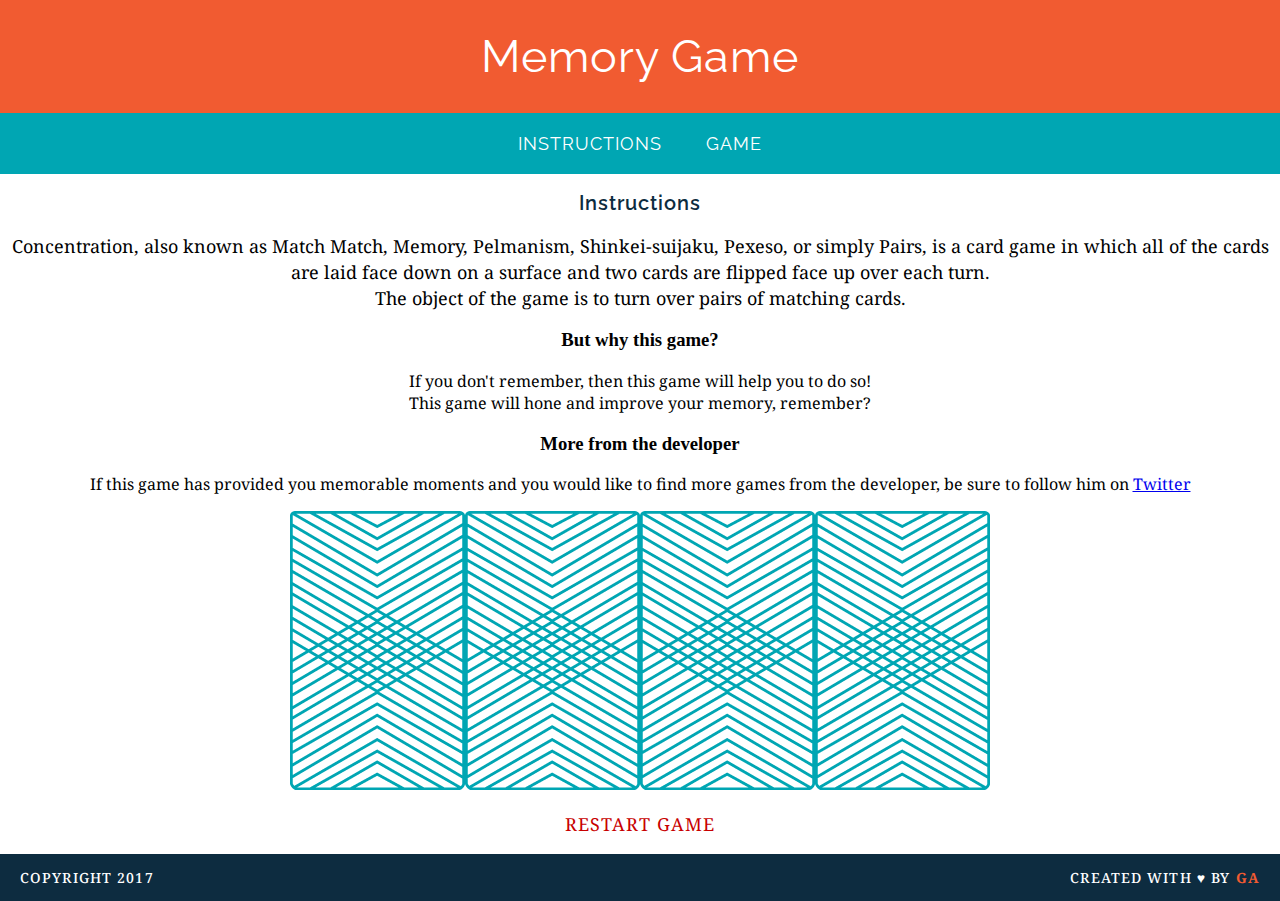
<file: index.html>
<!DOCTYPE html>
<html>
<head>
	<title>Memory Card Game!</title>
	<link rel="stylesheet" type="text/css" href="css/style.css">
	<link href="https://fonts.googleapis.com/css?family=Droid+Serif|Raleway:400,500,600,700" rel="stylesheet">
</head>
<body>
	<header>
		</head><h1>Memory Game</h1>
	</header>
	
	<nav>
		<a class="game_links" href="#">Instructions</a>
		<a class="game_links" href="#">Game</a>
	</nav>

	<main>
		<h2 class="sub_heading" class="instructions">Instructions</h2>
		<p class="game_info" class="instructions">Concentration, also known as Match Match, Memory, Pelmanism, Shinkei-suijaku, Pexeso, or simply Pairs, is a card game in which all of the cards are laid face down on a surface and two cards are flipped face up over each turn.<br>The object of the game is to turn over pairs of matching cards.</p>
		
		<h3 class="instructions">But why this game?</h3>
		<p>If you don't remember, then this game will help you to do so! <br>
		This game will hone and improve your memory, remember?</p>

		<h3 class="instructions">More from the developer</h3>
		<p class="instructions">If this game has provided you memorable moments and you would like to find more games from the developer, be sure to follow him on <a href="#">Twitter</a></p>
		<!--
		<div class="board clearfix">
			<img src="images/back.png" alt="Queen of Diamonds">
			<img src="images/back.png" alt="Queen of Hearts">
			<img src="images/back.png" alt="King of Diamonds">
			<img src="images/back.png" alt="King of Hearts">
		</div>
		-->
		<div id="game-board" class="boardClearFix"></div>

		<div id="reset-button" class="reset"><p>Restart Game</p></div>

	</main>		

	<footer class="clearfix">
		<p class="copyright">
			Copyright 2017
		</p>
		
		<p class="message">
			Created with &hearts; by <span class="name">GA</span>
		</p>
	</footer>

	<script src="js/main.js"></script>
	
</body>

</html>
</file>
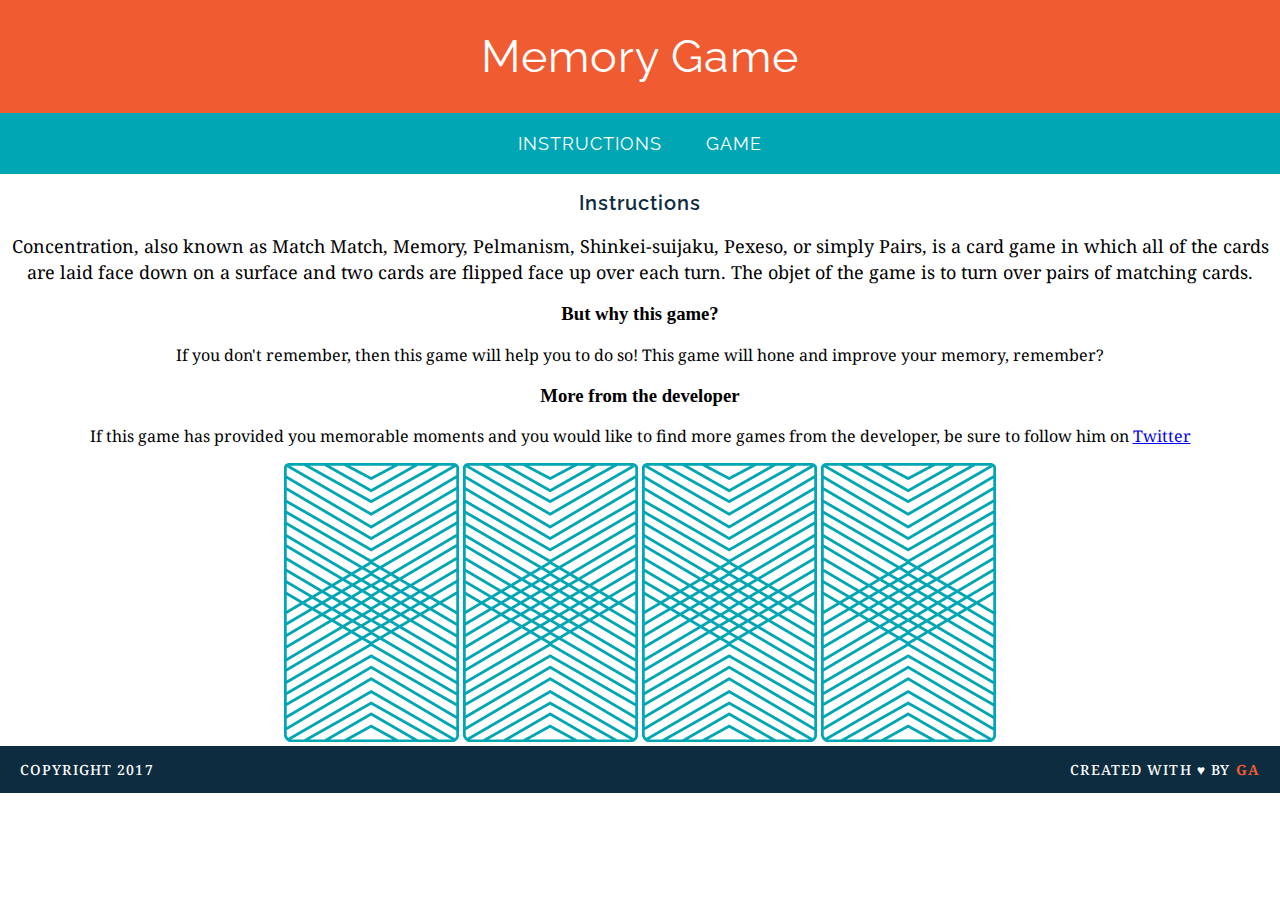
<file: index_bak.html>
<!DOCTYPE html>
<html>
<head>
	<title>Memory Card Game!</title>
	<link rel="stylesheet" type="text/css" href="css/style.css">
	<link href="https://fonts.googleapis.com/css?family=Droid+Serif|Raleway:400,500,600,700" rel="stylesheet">
</head>
<body>
	<header>
		</head><h1>Memory Game</h1>
	</header>
	
	<nav>
		<a class="game_links" href="#">Instructions</a>
		<a class="game_links" href="#">Game</a>
	</nav>

	<main>
		<h2 class="sub_heading">Instructions</h2>
		<p class="game_info">Concentration, also known as Match Match, Memory, Pelmanism, Shinkei-suijaku, Pexeso, or simply Pairs, is a card game in which all of the cards are laid face down on a surface and two cards are flipped face up over each turn. The objet of the game is to turn over pairs of matching cards.</p>
		
		<h3>But why this game?</h3>
		<p>If you don't remember, then this game will help you to do so! This game will hone and improve your memory, remember?</p>

		<h3>More from the developer</h3>
		<p>If this game has provided you memorable moments and you would like to find more games from the developer, be sure to follow him on <a href="#">Twitter</a></p>

		<div>
			<img src="images/back.png" alt="Queen of Diamonds">
			<img src="images/back.png" alt="Queen of Hearts">
			<img src="images/back.png" alt="King of Diamonds">
			<img src="images/back.png" alt="King of Hearts">
		</div>
	</main>		

	<footer class="clearfix">
		<p class="copyright">
			Copyright 2017
		</p>
		
		<p class="message">
			Created with &hearts; by <span class="name">GA</span>
		</p>
	</footer>
</body>

</html>
</file>
<file: css/style.css>
h1 {
	font-family: "Raleway", sans-serif;
	font-weight: 400;
}

p {
	font-family: "Droid Serif", serif;
}

body {
	text-align: center;
	margin: 0;
}

h1	{
	font-family: "Raleway", sans-serif;
	color: #ffffff;
	letter-spacing: 1px;
	font-weight: 400;
	font-size: 45px;
	margin: 0;
}

.game_links {
	font-family: "Raleway", sans-serif;
	color: #ffffff;
	letter-spacing: 1px;
	font-weight: 400;
	font-size: 18px;
	text-decoration: none;
	text-transform: uppercase;
}

.sub_heading {
	font-family: "Raleway", sans-serif;
	color: #0d2c40;
	letter-spacing: 1px;
	font-weight: 600;
	font-size: 20px;
}

.game_info {
	font-family: "Droid Serif", sans-serif;
	line-height: 26px;
	font-size: 18px
}

header	{
	background-color: #f15b31;
	padding: 30px 20px;
}

nav {
	background-color: #00a6b3;
	padding: 20px 0px;
}

/*a {
	margin: 0px 20px;
	border-bottom: 2px solid transparent;
}*/

.game_links {
	margin: 0px 20px;
	border-bottom: 2px solid transparent;
}
.game_links:hover {
	background-color: #f15b31;
}

footer {
	text-transform: uppercase;
	padding: 0 20px;
	background-color: #0d2c40;
	color: white;
	font-size: 14px;
	letter-spacing: 0.08em;
	font-weight: 500;
	font-family: "Raleway", sans-serif;
}

.copyright {
	float: left;
}

.message {
	float: right;
}

.clearfix:after {
	visibility: hidden;
	display: block;
	font-size: 0;
	content: " ";
	clear: both;
	height: 0;
}

.name {
	color: #f15b31;
	font-weight: 700;
}

.reset {
	font-family: "Raleway", sans-serif;
	color: rgb(200, 0, 0);
	letter-spacing: 1px;
	font-weight: 400;
	font-size: 18px;
	text-decoration: none;
	text-transform: uppercase;
	margin: 0;

}

.reset:hover {
	color: rgb(255, 255, 255);
	background-color: rgb(255, 0, 0);
	display:inline-block;
}
</file>
